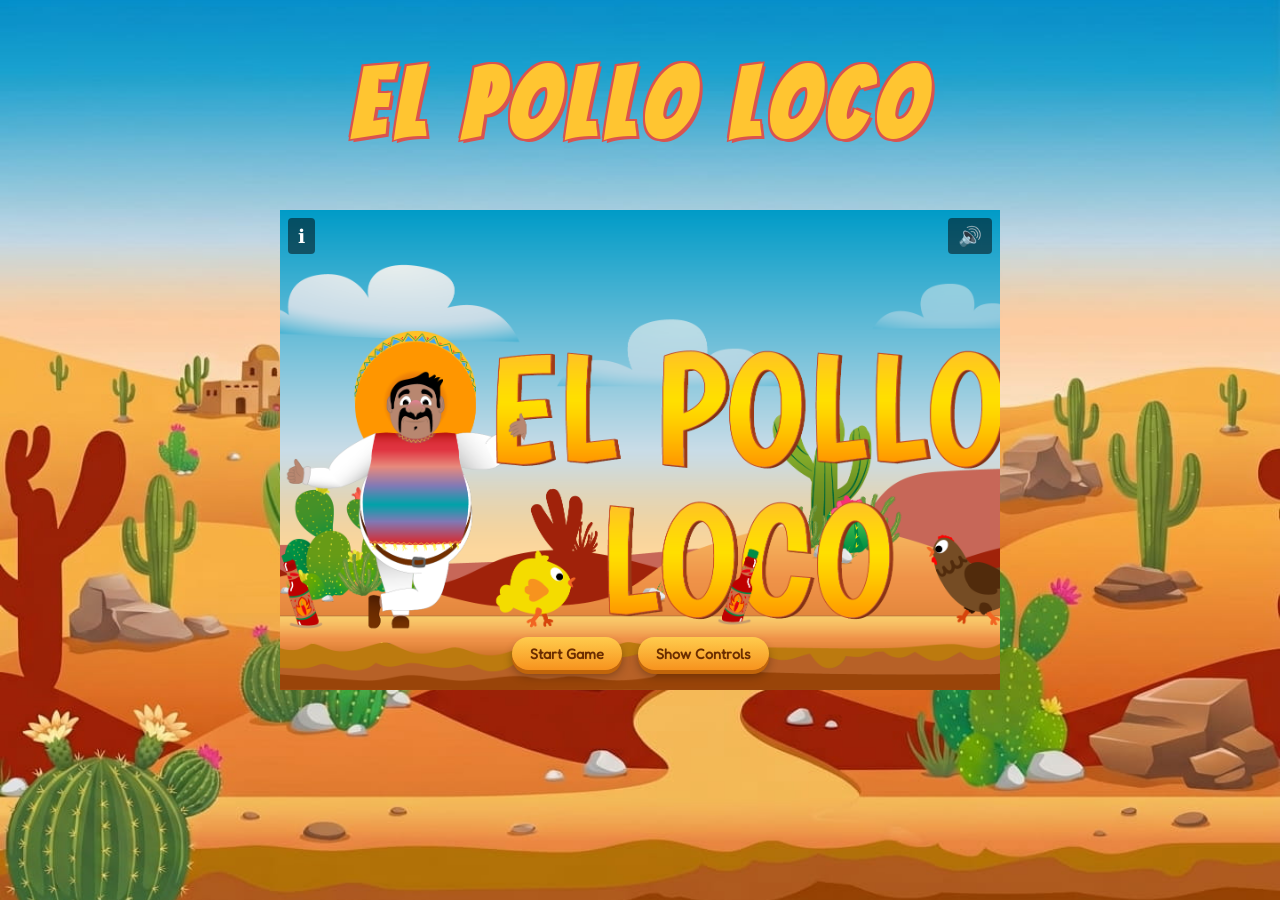
<file: index.html>
<html lang="en">
    <head>
        <meta charset="UTF-8" />
        <meta name="viewport" content="width=device-width, initial-scale=1.0" />
        <link rel="stylesheet" href="css/standard.css" />
        <link rel="shortcut icon" href="./assets/icon/favicon_mexican.png" type="image/x-icon">
        <link rel="stylesheet" href="style.css" />
        <title>El Pollo Loco</title>
    </head>
    <body>
        <div id="rotate-overlay">
            <p>Please rotate your device to landscape mode to play.</p>
        </div>

        <h1 id="page-title">El Pollo Loco</h1>

        <div id="game-wrapper">
            <button id="muteBtn" class="mute-btn">&#128266;</button>
            <button id="imprintLink" class="imprint-btn">&#8505;</button>

            <div id="start-screen">
                <div class="start-buttons">
                    <button id="startBtn">Start Game</button>
                    <button id="controlsBtn">Show Controls</button>
                </div>
            </div>

            <canvas
                id="canvas"
                width="720"
                height="480"
                style="display: none"
            ></canvas>

            <div id="end-screen" style="display: none">
                <div class="start-buttons">
                    <button id="restartBtn">Restart</button>
                    <button id="homeBtn">Back to Start</button>
                </div>
            </div>

            <div id="mobile-controls">
                <div class="mobile-controls-left">
                    <button id="btnLeft" class="control-btn">&#8592;</button>
                    <button id="btnRight" class="control-btn">&#8594;</button>
                </div>
                <div class="mobile-controls-right">
                    <button id="btnJump" class="control-btn">&#8593;</button>
                    <button id="btnThrow" class="control-btn">F</button>
                </div>
            </div>
        </div>

        <div id="imprint-screen" style="display: none">
            <div class="imprint-box">
                <button id="closeImprintBtn" class="dialog-close">
                    &times;
                </button>
                <h1>Imprint</h1>

                <h2>Information according to legal requirements</h2>
                <p>
                    Hermann Ejrich<br />
                    97980 Bad Mergentheim<br />
                    Germany
                </p>

                <h2>Contact</h2>
                <p>Email: hermannejrich@icloud.com</p>
            </div>
        </div>

        <dialog id="controls-dialog">
            <button id="closeControlsBtn" class="dialog-close">&times;</button>
            <h2>Controls</h2>
            <ul>
                <li>&larr; / &rarr; &ndash; Move</li>
                <li>Spacebar &ndash; Jump</li>
                <li>F &ndash; Throw Bottle</li>
            </ul>
        </dialog>

        <script type="module" src="./js/game.js"></script>
    </body>
</html>
</file>
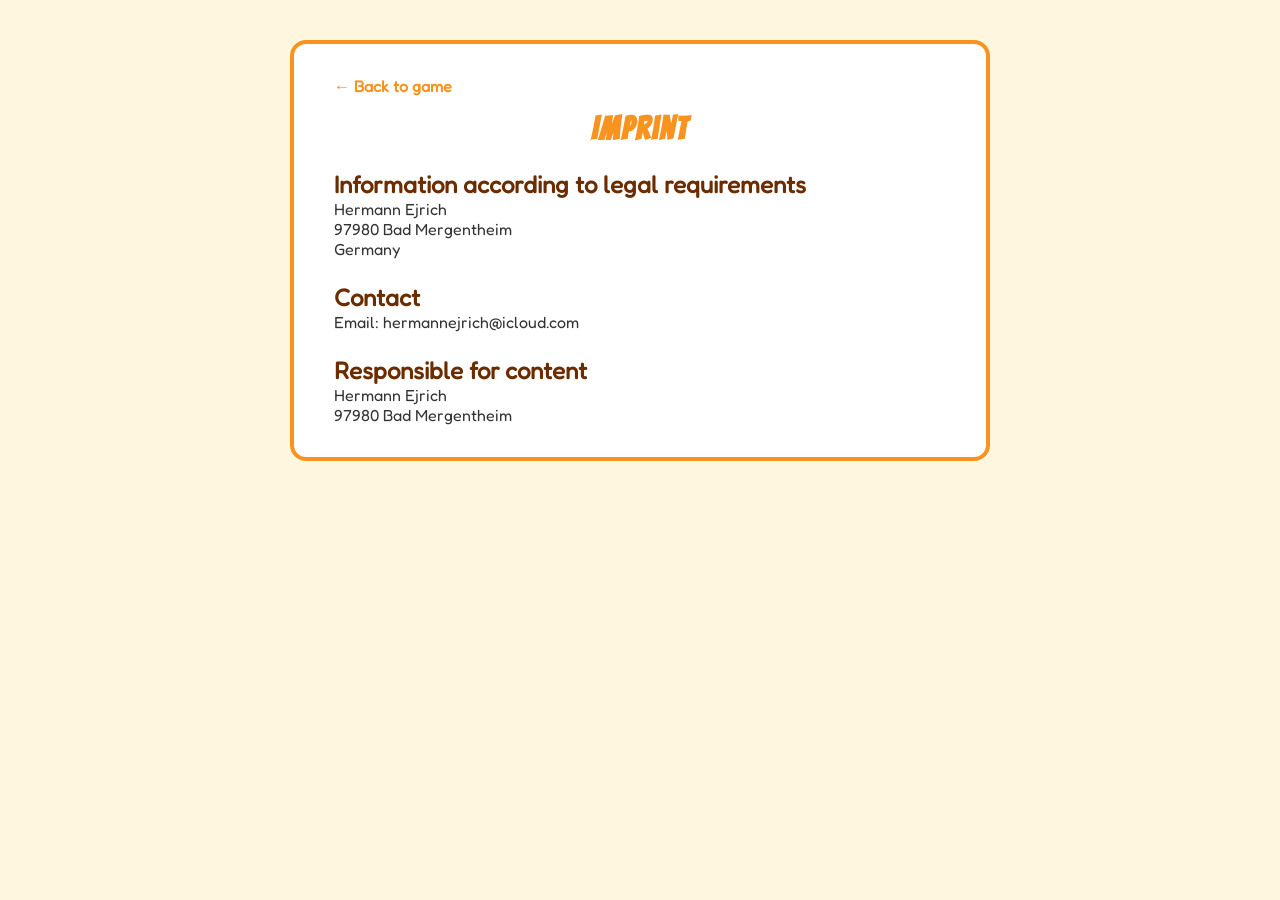
<file: imprint.html>
<html lang="en">
    <head>
        <meta charset="UTF-8" />
        <meta name="viewport" content="width=device-width, initial-scale=1.0" />
        <link rel="stylesheet" href="css/standard.css" />
        <link rel="stylesheet" href="./css/imprint.css" />
        <title>Imprint - El Pollo Loco</title>
    </head>
    <body class="imprint-body">
        <div class="imprint-box">
            <a href="index.html" class="back-link">&larr; Back to game</a>
            <h1>Imprint</h1>

            <h2>Information according to legal requirements</h2>
            <p>
                Hermann Ejrich<br />
                97980 Bad Mergentheim<br />
                Germany
            </p>

            <h2>Contact</h2>
            <p>
                Email: hermannejrich@icloud.com
            </p>

            <h2>Responsible for content</h2>
            <p>
                Hermann Ejrich<br />
                97980 Bad Mergentheim
            </p>
        </div>
    </body>
</html>
</file>
<file: css/standard.css>
/* fredoka-regular - latin */
@font-face {
    font-display: swap; /* Check https://developer.mozilla.org/en-US/docs/Web/CSS/@font-face/font-display for other options. */
    font-family: "Fredoka";
    font-style: normal;
    font-weight: 400;
    src: url("../assets/fonts/fredoka-v17-latin-regular.woff2") format("woff2"); /* Chrome 36+, Opera 23+, Firefox 39+ */
}

@font-face {
    font-display: swap; /* Check https://developer.mozilla.org/en-US/docs/Web/CSS/@font-face/font-display for other options. */
    font-family: "Bangers";
    font-style: normal;
    font-weight: 400;
    src: url("../assets/fonts/bangers-v25-latin-regular.woff2") format("woff2"); /* Chrome 36+, Opera 23+, Firefox 39+ */
}

* {
    margin: 0;
    padding: 0;
    box-sizing: border-box;
}

body {
    display: flex;
    flex-direction: column;
    align-items: center;
    justify-content: center;
    background-image: url("../assets/img/assets/images/5_background/background_start_end.jpg");
    background-size: cover;
    background-position: center;
    background-repeat: no-repeat;
    min-height: 100vh;
    min-height: 100dvh;
    font-family: "Fredoka", sans-serif;
}

h1 {
    font-family: "Bangers", cursive;
}

button {
    font-family: inherit;
}
</file>
<file: style.css>
canvas{
    background-color: black;
    width: 100%;
    height: 100%;
}

#page-title {
    position: absolute;
    left: 0;
    right: 0;
    text-align: center;
    color: #ffc531;
    margin: 0;
    font-size: 6rem;
    letter-spacing: 10px;
    text-shadow:
        3px 3px 0 #d9534f,
        -2px -2px 0 #d9534f,
        2px -2px 0 #d9534f,
        -2px 2px 0 #d9534f;
}

#game-wrapper {
    position: relative;
    width: 720px;
    height: 480px;
    max-width: 100%;
}

.mute-btn {
    position: absolute;
    top: 8px;
    right: 8px;
    z-index: 10;
    background: rgba(0, 0, 0, 0.5);
    color: white;
    border: none;
    border-radius: 4px;
    padding: 6px 10px;
    font-size: 1.2rem;
    cursor: pointer;
}

#start-screen {
    display: flex;
    flex-direction: column;
    align-items: center;
    justify-content: flex-end;
    width: 100%;
    height: 100%;
    background-image: url("assets/img/assets/images/9_intro_outro_screens/start/startscreen_1.png");
    background-size: cover;
    background-position: center;
    color: white;
    text-align: center;
    padding-bottom: 20px;
    box-sizing: border-box;
}

.start-buttons {
    display: flex;
    gap: 16px;
    margin-top: 24px;
}

.imprint-btn {
    position: absolute;
    top: 8px;
    left: 8px;
    z-index: 10;
    background: rgba(0, 0, 0, 0.5);
    color: white;
    border: none;
    border-radius: 4px;
    padding: 6px 10px;
    font-size: 1.2rem;
    cursor: pointer;
}

#imprint-screen {
    position: fixed;
    inset: 0;
    background: rgba(0, 0, 0, 0.6);
    overflow-y: auto;
    z-index: 200;
    display: flex;
    justify-content: center;
    padding: 40px 20px;
    box-sizing: border-box;
}

.imprint-box {
    position: relative;
    max-width: 700px;
    width: 100%;
    height: fit-content;
    background: white;
    border: 4px solid #f7931e;
    border-radius: 16px;
    padding: 32px 40px;
    color: #333;
}

.imprint-box h1 {
    font-family: "Bangers", cursive;
    color: #f7931e;
    letter-spacing: 2px;
    text-align: center;
    margin-top: 0;
}

.imprint-box h2 {
    color: #6b2d00;
    margin-top: 24px;
}

.start-buttons button {
    padding: 8px 18px;
    font-size: 0.9rem;
    font-weight: 600;
    cursor: pointer;
    border: none;
    border-radius: 999px;
    background: linear-gradient(to bottom, #ffcc4d, #f7931e);
    color: #6b2d00;
    box-shadow: 0 4px 0 #c1650a, 0 6px 10px rgba(0, 0, 0, 0.3);
    transition: transform 0.1s ease;
}

.start-buttons button:hover {
    transform: translateY(-2px);
}

.start-buttons button:active {
    transform: translateY(2px);
    box-shadow: 0 2px 0 #c1650a, 0 3px 6px rgba(0, 0, 0, 0.3);
}

#controls-dialog {
    position: fixed;
    top: 50%;
    left: 50%;
    transform: translate(-50%, -50%);
    margin: 0;
    border: none;
    border-radius: 16px;
    padding: 24px 32px;
    max-width: 320px;
    background: #fff6e0;
    border: 4px solid #f7931e;
    box-shadow: 0 8px 20px rgba(0, 0, 0, 0.4);
}

#controls-dialog::backdrop {
    background: rgba(0, 0, 0, 0.5);
}

#controls-dialog h2 {
    font-family: "Bangers", cursive;
    color: #f7931e;
    text-align: center;
    margin-top: 0;
    letter-spacing: 2px;
}

.dialog-close {
    position: absolute;
    top: 8px;
    right: 12px;
    background: none;
    border: none;
    font-size: 1.5rem;
    cursor: pointer;
    color: #6b2d00;
}

#controls-dialog ul {
    list-style: none;
    padding: 0;
}

#controls-dialog li {
    background: #ffe3ad;
    border-radius: 8px;
    padding: 8px 12px;
    margin: 8px 0;
    font-weight: 600;
    color: #6b2d00;
}

#end-screen {
    display: flex;
    flex-direction: column;
    align-items: center;
    justify-content: flex-end;
    width: 100%;
    height: 100%;
    color: white;
    text-align: center;
    background-size: contain;
    background-position: center;
    background-repeat: no-repeat;
    padding-bottom: 16px;
    box-sizing: border-box;
}

#end-screen.won {
    background-image: url("assets/img/assets/images/You won, you lost/You won A.png");
}

#end-screen.lost {
    background-image: url("assets/img/assets/images/You won, you lost/Game Over.png");
}

#rotate-overlay {
    display: none;
}

#mobile-controls {
    display: none;
}

.mobile-controls-left,
.mobile-controls-right {
    display: flex;
    gap: 8px;
}

.control-btn {
    width: 48px;
    height: 48px;
    border-radius: 50%;
    border: none;
    background: rgba(255, 255, 255, 0.6);
    font-size: 1.4rem;
    cursor: pointer;
    touch-action: manipulation;
}

@media (max-width: 1024px) and (orientation: portrait) {
    #game-wrapper {
        display: none;
    }

    #rotate-overlay {
        display: flex;
        align-items: center;
        justify-content: center;
        position: fixed;
        inset: 0;
        background: black;
        color: white;
        text-align: center;
        font-size: 1.2rem;
        padding: 24px;
        z-index: 100;
    }
}

@media (max-width: 1024px) and (orientation: landscape) {
    #mobile-controls.active {
        display: flex;
        justify-content: space-between;
        position: absolute;
        bottom: 12px;
        left: 12px;
        right: 12px;
        z-index: 10;
        pointer-events: none;
    }

    #mobile-controls.active .control-btn {
        pointer-events: auto;
    }

    #page-title {
        display: none;
    }
}
</file>
<file: css/imprint.css>
.imprint-body {
    display: block;
    background-image: none;
    background-color: #fff6e0;
    padding: 40px 20px;
    box-sizing: border-box;
}

.imprint-box {
    max-width: 700px;
    margin: 0 auto;
    background: white;
    border: 4px solid #f7931e;
    border-radius: 16px;
    padding: 32px 40px;
    color: #333;
}

.imprint-box h1 {
    font-family: "Bangers", cursive;
    color: #f7931e;
    letter-spacing: 2px;
    text-align: center;
}

.imprint-box h2 {
    color: #6b2d00;
    margin-top: 24px;
}

.back-link {
    display: inline-block;
    margin-bottom: 16px;
    color: #f7931e;
    text-decoration: none;
    font-weight: 600;
}

.back-link:hover {
    text-decoration: underline;
}
</file>
